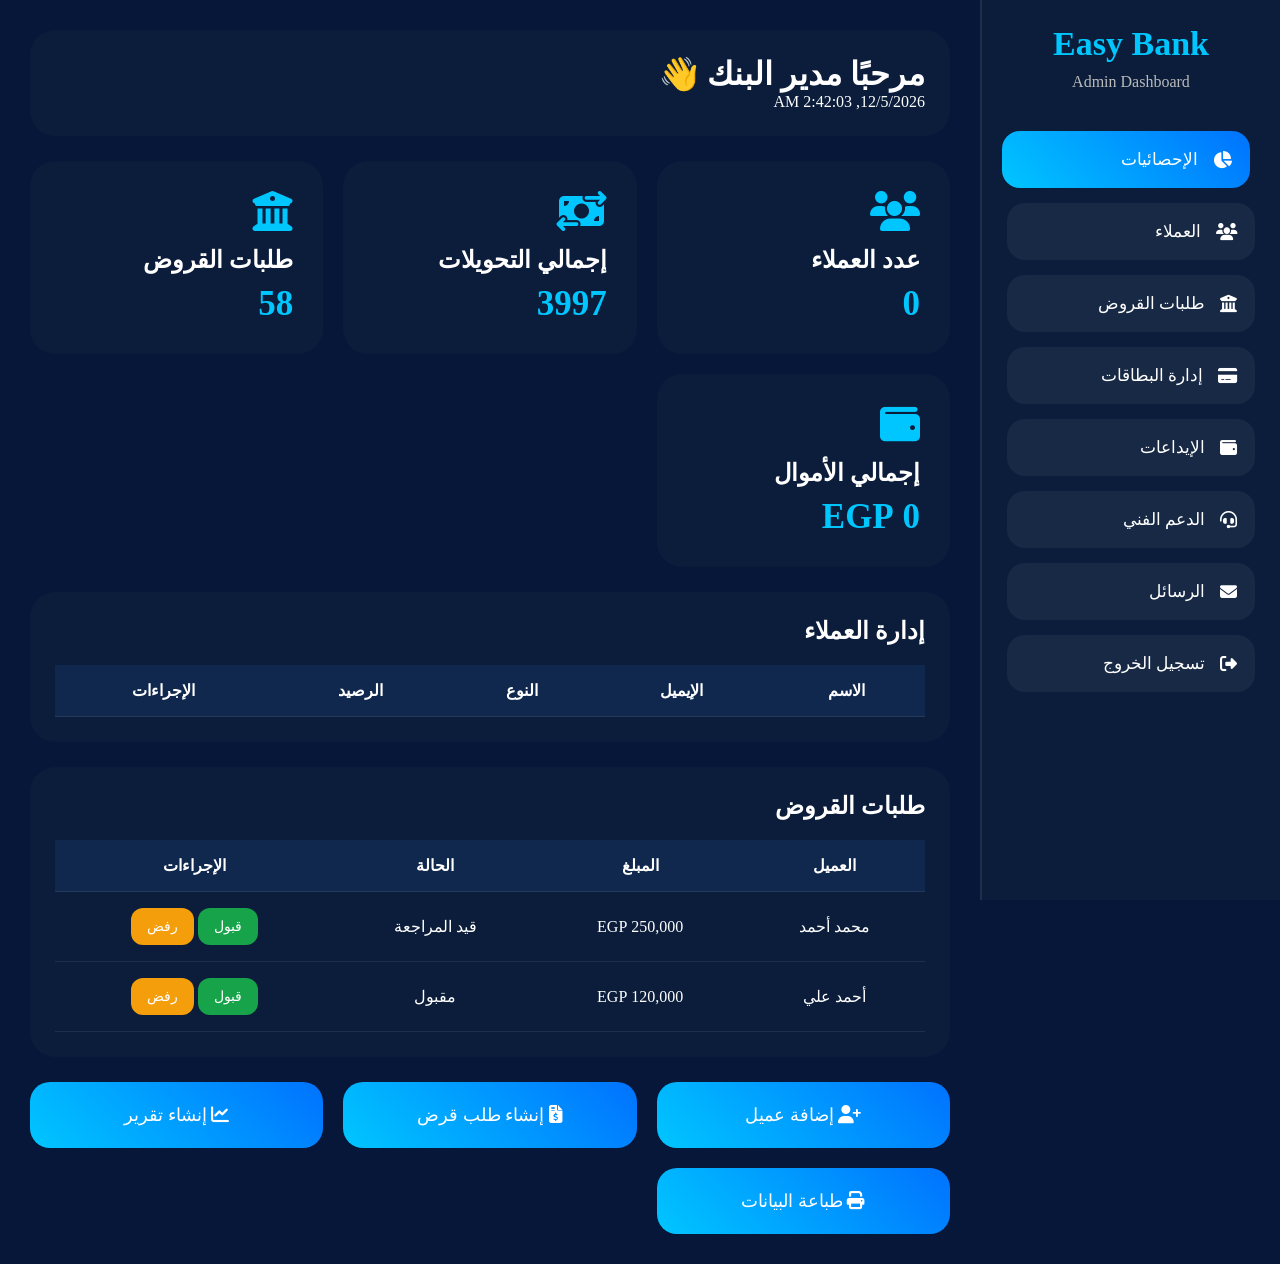
<file: admin-dashboard.html>
<!DOCTYPE html>
<html lang="ar" dir="rtl">
<head>
<meta charset="UTF-8">
<meta name="viewport" content="width=device-width, initial-scale=1.0">
<title>لوحة تحكم الأدمن - Easy Bank</title>

<link rel="stylesheet" href="https://cdnjs.cloudflare.com/ajax/libs/font-awesome/6.5.1/css/all.min.css">

<style>

*{
    margin:0;
    padding:0;
    box-sizing:border-box;
    font-family:Tahoma;
}

body{
    background:#071739;
    color:#fff;
    display:flex;
}

/* Sidebar */

.sidebar{
    width:300px;
    height:100vh;
    position:fixed;
    right:0;
    top:0;
    background:#0b1d3a;
    padding:25px;
    overflow:auto;
    border-left:2px solid rgba(255,255,255,.08);
}

.logo{
    text-align:center;
    margin-bottom:40px;
}

.logo h1{
    color:#00c6ff;
    font-size:34px;
}

.logo p{
    color:#bbb;
    margin-top:10px;
}

.menu{
    list-style:none;
}

.menu li{
    margin-bottom:15px;
}

.menu li a{
    text-decoration:none;
    color:#fff;
    display:flex;
    align-items:center;
    gap:15px;
    padding:18px;
    border-radius:18px;
    background:rgba(255,255,255,.05);
    transition:.3s;
    font-size:17px;
}

.menu li a:hover,
.menu li a.active{
    background:linear-gradient(45deg,#00c6ff,#0072ff);
    transform:translateX(-5px);
}

/* Main */

.main{
    margin-right:300px;
    width:100%;
    padding:30px;
}

.topbar{
    background:#0b1d3a;
    padding:25px;
    border-radius:25px;
    display:flex;
    justify-content:space-between;
    align-items:center;
    margin-bottom:25px;
}

.admin-box{
    display:flex;
    align-items:center;
    gap:18px;
}

.admin-box img{
    width:70px;
    height:70px;
    border-radius:50%;
    border:3px solid #00c6ff;
}

/* Stats */

.stats{
    display:grid;
    grid-template-columns:repeat(auto-fit,minmax(260px,1fr));
    gap:20px;
    margin-bottom:25px;
}

.stat-card{
    background:#0b1d3a;
    padding:30px;
    border-radius:25px;
    transition:.3s;
}

.stat-card:hover{
    transform:translateY(-8px);
}

.stat-card i{
    font-size:40px;
    color:#00c6ff;
    margin-bottom:15px;
}

.stat-card h2{
    margin-bottom:10px;
}

.stat-card span{
    font-size:35px;
    font-weight:bold;
    color:#00c6ff;
}

/* Tables */

.table-box{
    background:#0b1d3a;
    border-radius:25px;
    padding:25px;
    margin-bottom:25px;
    overflow:auto;
}

.table-box h2{
    margin-bottom:20px;
}

table{
    width:100%;
    border-collapse:collapse;
}

table th,
table td{
    padding:16px;
    text-align:center;
}

table th{
    background:#10284d;
}

table tr{
    border-bottom:1px solid rgba(255,255,255,.08);
}

/* Buttons */

.btn{
    border:none;
    padding:10px 16px;
    border-radius:12px;
    cursor:pointer;
    color:#fff;
    font-size:14px;
}

.edit{
    background:#2563eb;
}

.delete{
    background:#dc2626;
}

.approve{
    background:#16a34a;
}

.reject{
    background:#f59e0b;
}

/* Quick Actions */

.quick-actions{
    display:grid;
    grid-template-columns:repeat(auto-fit,minmax(220px,1fr));
    gap:20px;
}

.action-btn{
    border:none;
    padding:22px;
    border-radius:20px;
    cursor:pointer;
    background:linear-gradient(45deg,#00c6ff,#0072ff);
    color:#fff;
    font-size:18px;
    transition:.3s;
}

.action-btn:hover{
    transform:scale(1.05);
}

/* Responsive */

@media(max-width:1000px){

    .sidebar{
        width:95px;
    }

    .menu span,
    .logo p{
        display:none;
    }

    .main{
        margin-right:95px;
    }

}

</style>
</head>
<body>

<!-- Sidebar -->

<div class="sidebar">

    <div class="logo">
        <h1>Easy Bank</h1>
        <p>Admin Dashboard</p>
    </div>

    <ul class="menu">

        <li>
            <a href="#" class="active">
                <i class="fa-solid fa-chart-pie"></i>
                <span>الإحصائيات</span>
            </a>
        </li>

        <li>
            <a href="./clint-dashboard.html">
                <i class="fa-solid fa-users"></i>
                <span>العملاء</span>
            </a>
        </li>

        <li>
            <a href="loans.html">
                <i class="fa-solid fa-building-columns"></i>
                <span>طلبات القروض</span>
            </a>
        </li>

        <li>
            <a href="cards.html">
                <i class="fa-solid fa-credit-card"></i>
                <span>إدارة البطاقات</span>
            </a>
        </li>

        <li>
            <a href="deposit.html">
                <i class="fa-solid fa-wallet"></i>
                <span>الإيداعات</span>
            </a>
        </li>

        <li>
            <a href="bank-support.html">
                <i class="fa-solid fa-headset"></i>
                <span>الدعم الفني</span>
            </a>
        </li>

        <li>
            <a href="contact.html">
                <i class="fa-solid fa-envelope"></i>
                <span>الرسائل</span>
            </a>
        </li>

        <li>
            <a href="login.html" id="logoutBtn">
                <i class="fa-solid fa-right-from-bracket"></i>
                <span>تسجيل الخروج</span>
            </a>
        </li>

    </ul>

</div>

<!-- Main -->

<div class="main">

    <!-- Topbar -->

    <div class="topbar">

        <div>
            <h1 id="adminName">مرحبًا مدير البنك 👋</h1>
            <p id="dateNow"></p>
        </div>

  
    </div>

    <!-- Stats -->

    <div class="stats">

        <div class="stat-card">
            <i class="fa-solid fa-users"></i>
            <h2>عدد العملاء</h2>
            <span id="usersCount">0</span>
        </div>

        <div class="stat-card">
            <i class="fa-solid fa-money-bill-transfer"></i>
            <h2>إجمالي التحويلات</h2>
            <span id="totalTransfers">0</span>
        </div>

        <div class="stat-card">
            <i class="fa-solid fa-building-columns"></i>
            <h2>طلبات القروض</h2>
            <span id="loansCount">0</span>
        </div>

        <div class="stat-card">
            <i class="fa-solid fa-wallet"></i>
            <h2>إجمالي الأموال</h2>
            <span id="bankBalance">0</span>
        </div>

    </div>

    <!-- Users Table -->

    <div class="table-box">

        <h2>إدارة العملاء</h2>

        <table>

            <thead>
                <tr>
                    <th>الاسم</th>
                    <th>الإيميل</th>
                    <th>النوع</th>
                    <th>الرصيد</th>
                    <th>الإجراءات</th>
                </tr>
            </thead>

            <tbody id="usersTable">

            </tbody>

        </table>

    </div>

    <!-- Loans -->

    <div class="table-box">

        <h2>طلبات القروض</h2>

        <table>

            <thead>
                <tr>
                    <th>العميل</th>
                    <th>المبلغ</th>
                    <th>الحالة</th>
                    <th>الإجراءات</th>
                </tr>
            </thead>

            <tbody id="loansTable">

            </tbody>

        </table>

    </div>

    <!-- Quick Actions -->

    <div class="quick-actions">

        <button class="action-btn" onclick="addFakeUser()">
            <i class="fa-solid fa-user-plus"></i>
            إضافة عميل
        </button>

        <button class="action-btn" onclick="generateLoan()">
            <i class="fa-solid fa-file-invoice-dollar"></i>
            إنشاء طلب قرض
        </button>

        <button class="action-btn" onclick="generateReport()">
            <i class="fa-solid fa-chart-line"></i>
            إنشاء تقرير
        </button>

        <button class="action-btn" onclick="window.print()">
            <i class="fa-solid fa-print"></i>
            طباعة البيانات
        </button>

    </div>

</div>

<script>



// التاريخ

document.getElementById("dateNow").innerHTML =
new Date().toLocaleString();

// المستخدمين

let users = [];

for(let i=0; i<localStorage.length; i++){

    let key = localStorage.key(i);

    try{

        let user = JSON.parse(localStorage.getItem(key));

        if(user && user.email){

            if(!user.balance){
                user.balance = Math.floor(Math.random()*500000);
            }

            users.push(user);
        }

    }catch(err){}

}

// عرض الإحصائيات

document.getElementById("usersCount").innerHTML = users.length;

let totalMoney = 0;

users.forEach(user=>{
    totalMoney += user.balance || 0;
});

document.getElementById("bankBalance").innerHTML =
totalMoney.toLocaleString() + " EGP";

document.getElementById("totalTransfers").innerHTML =
Math.floor(Math.random()*5000);

document.getElementById("loansCount").innerHTML =
Math.floor(Math.random()*150);

// عرض العملاء

const usersTable = document.getElementById("usersTable");

users.forEach((user,index)=>{

    usersTable.innerHTML += `

    <tr>

        <td>${user.name}</td>

        <td>${user.email}</td>

        <td>${user.role}</td>

        <td>${user.balance.toLocaleString()} EGP</td>

        <td>

            <button class="btn edit"
            onclick="editUser(${index})">

                تعديل

            </button>

            <button class="btn delete"
            onclick="deleteUser('${user.email}')">

                حذف

            </button>

        </td>

    </tr>

    `;

});

// قروض وهمية ديناميكية

const loans = [
    {
        client:"محمد أحمد",
        amount:"250,000 EGP",
        status:"قيد المراجعة"
    },
    {
        client:"أحمد علي",
        amount:"120,000 EGP",
        status:"مقبول"
    }
];

const loansTable = document.getElementById("loansTable");

loans.forEach((loan,index)=>{

    loansTable.innerHTML += `

    <tr>

        <td>${loan.client}</td>

        <td>${loan.amount}</td>

        <td>${loan.status}</td>

        <td>

            <button class="btn approve"
            onclick="approveLoan(${index})">

                قبول

            </button>

            <button class="btn reject">

                رفض

            </button>

        </td>

    </tr>

    `;

});

// حذف مستخدم

function deleteUser(email){

    if(confirm("هل تريد حذف العميل؟")){

        localStorage.removeItem(email);

        location.reload();

    }

}

// تعديل مستخدم

function editUser(index){

    let newBalance = prompt(
        "ادخل الرصيد الجديد",
        users[index].balance
    );

    if(newBalance){

        users[index].balance = Number(newBalance);

        localStorage.setItem(
            users[index].email,
            JSON.stringify(users[index])
        );

        location.reload();

    }

}

// إضافة عميل

function addFakeUser(){

    let id = Math.floor(Math.random()*9999);

    let user = {

        name:"عميل جديد " + id,
        email:"client"+id+"@bank.com",
        password:"123456",
        role:"client",
        balance:Math.floor(Math.random()*500000)

    };

    localStorage.setItem(
        user.email,
        JSON.stringify(user)
    );

    location.reload();

}

// قروض

function approveLoan(index){

    alert("تمت الموافقة على القرض");

}

// إنشاء قرض

function generateLoan(){

    alert("تم إنشاء طلب قرض جديد");

}

// تقرير

function generateReport(){

    alert("تم إنشاء تقرير البنك بنجاح");

}

// تسجيل خروج

document.getElementById("logoutBtn")
.addEventListener("click",()=>{

    localStorage.removeItem("currentUser");

});

</script>

</body>
</html>
</file>
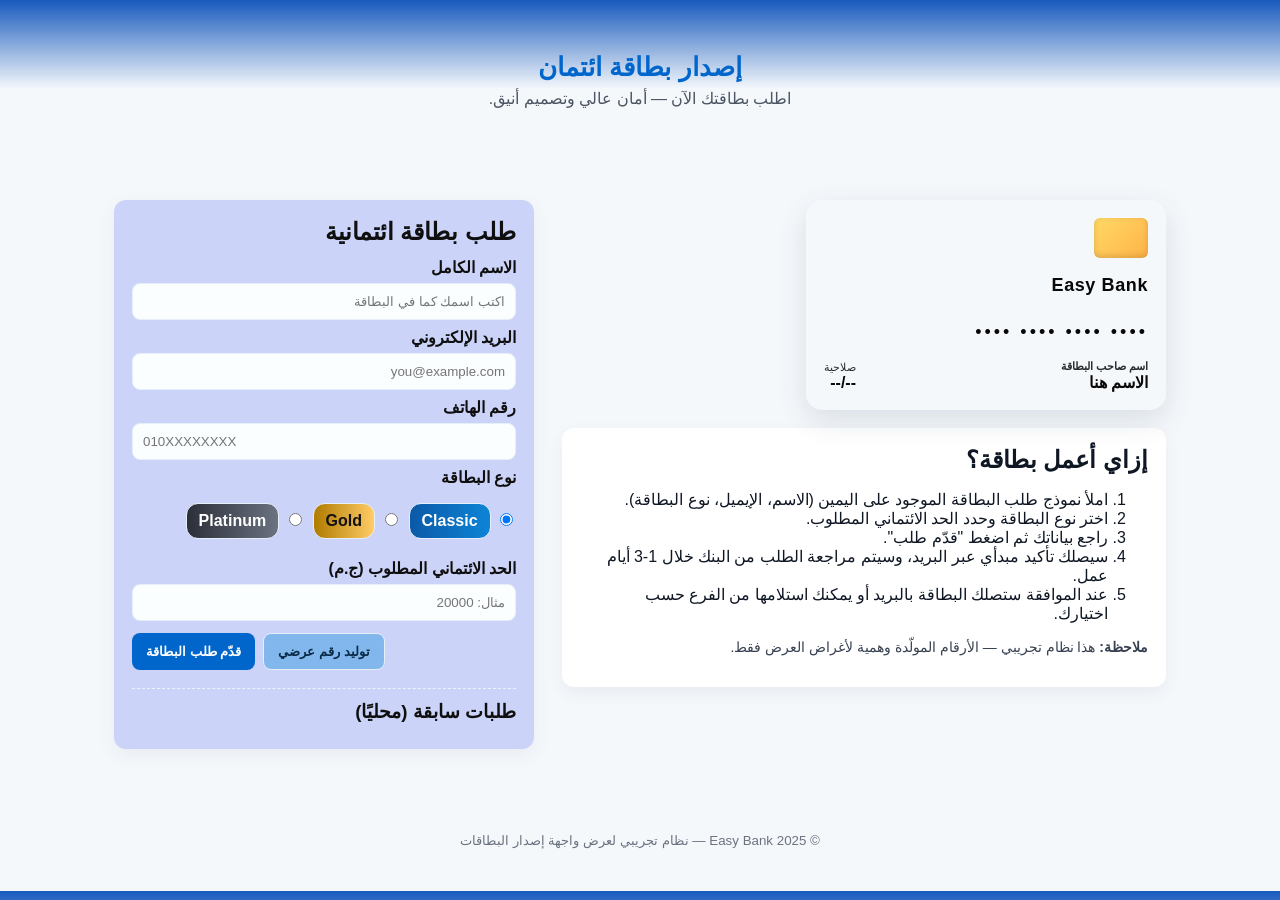
<file: cards.html>
<!DOCTYPE html>
<html lang="ar" dir="rtl">
<head>
  <meta charset="utf-8" />
  <meta name="viewport" content="width=device-width,initial-scale=1" />
  <title>إصدار بطاقة ائتمانية - Easy Bank</title>

  <!-- FontAwesome للأيقونات -->
  <link rel="stylesheet" href="https://cdnjs.cloudflare.com/ajax/libs/font-awesome/6.4.0/css/all.min.css">

  <!-- CSS خارجي -->
  <link rel="stylesheet" href="css/cards.css" />
</head>
<body>
  <header class="topbar">
    <div class="container">
      <h1>إصدار بطاقة ائتمان</h1>
      <p class="subtitle">اطلب بطاقتك الآن — أمان عالي وتصميم أنيق.</p>
    </div>
  </header>

  <main class="container main-grid">
    <!-- العمود الأيسر: عرض البطاقة + شرح -->
    <section class="card-preview-area" aria-label="معاينة البطاقة">
      <div class="preview-top">
        <div class="card-visual" id="cardFront" aria-hidden="false">
          <div class="chip"></div>
          <div class="bank-name" id="previewBank">Easy Bank</div>
          <div class="card-number" id="previewNumber">•••• •••• •••• ••••</div>
          <div class="card-row">
            <div class="card-holder">
              <div class="label">اسم صاحب البطاقة</div>
              <div id="previewName">الاسم هنا</div>
            </div>
            <div class="card-expiry">
              <div class="label">صلاحية</div>
              <div id="previewExpiry">--/--</div>
            </div>
          </div>
        </div>

   

      <div class="instructions" aria-label="كيفية إصدار البطاقة">
        <h2>إزاي أعمل بطاقة؟</h2>
        <ol>
          <li>املأ نموذج طلب البطاقة الموجود على اليمين (الاسم، الإيميل، نوع البطاقة).</li>
          <li>اختر نوع البطاقة وحدد الحد الائتماني المطلوب.</li>
          <li>راجع بياناتك ثم اضغط "قدّم طلب".</li>
          <li>سيصلك تأكيد مبدأي عبر البريد، وسيتم مراجعة الطلب من البنك خلال 1-3 أيام عمل.</li>
          <li>عند الموافقة ستصلك البطاقة بالبريد أو يمكنك استلامها من الفرع حسب اختيارك.</li>
        </ol>
        <p class="note"><strong>ملاحظة:</strong> هذا نظام تجريبي — الأرقام المولّدة وهمية لأغراض العرض فقط.</p>
      </div>
    </section>

    <!-- العمود الأيمن: النموذج -->
    <section class="form-area" aria-label="نموذج طلب البطاقة">
      <form id="cardForm" class="card-form" novalidate>
        <h2>طلب بطاقة ائتمانية</h2>

        <label for="fullName">الاسم الكامل</label>
        <input id="fullName" name="fullName" type="text" placeholder="اكتب اسمك كما في البطاقة" required />

        <label for="email">البريد الإلكتروني</label>
        <input id="email" name="email" type="email" placeholder="you@example.com" required />

        <label for="phone">رقم الهاتف</label>
        <input id="phone" name="phone" type="tel" placeholder="010XXXXXXXX" required />

        <label>نوع البطاقة</label>
        <div class="card-types" role="radiogroup" aria-label="نوع البطاقة">
          <label class="type-option">
            <input type="radio" name="cardType" value="Classic" checked />
            <span class="type-pill classic">Classic</span>
          </label>
          <label class="type-option">
            <input type="radio" name="cardType" value="Gold" />
            <span class="type-pill gold">Gold</span>
          </label>
          <label class="type-option">
            <input type="radio" name="cardType" value="Platinum" />
            <span class="type-pill platinum">Platinum</span>
          </label>
        </div>

        <label for="limit">الحد الائتماني المطلوب (ج.م)</label>
        <input id="limit" name="limit" type="number" min="1000" placeholder="مثال: 20000" required />

        <div class="form-actions">
          <button type="button" id="genCardBtn" class="btn secondary" title="توليد رقم عرضي">توليد رقم عرضي</button>
          <button type="submit" id="submitBtn" class="btn primary">قدّم طلب البطاقة</button>
        </div>

        <div id="formMsg" class="form-msg" role="status" aria-live="polite"></div>
      </form>

      <!-- سجل الطلبات (اختياري للعرض) -->
      <div class="requests-log" aria-label="سجل طلبات البطاقة">
        <h3>طلبات سابقة (محليًا)</h3>
        <ul id="requestsList"></ul>
      </div>
    </section>
  </main>

  <footer class="footer">
    <div class="container">
      <small>© 2025 Easy Bank — نظام تجريبي لعرض واجهة إصدار البطاقات</small>
    </div>
  </footer>

  <!-- JS -->
  <script src="js/cards.js"></script>
</body>
</html>
</file>
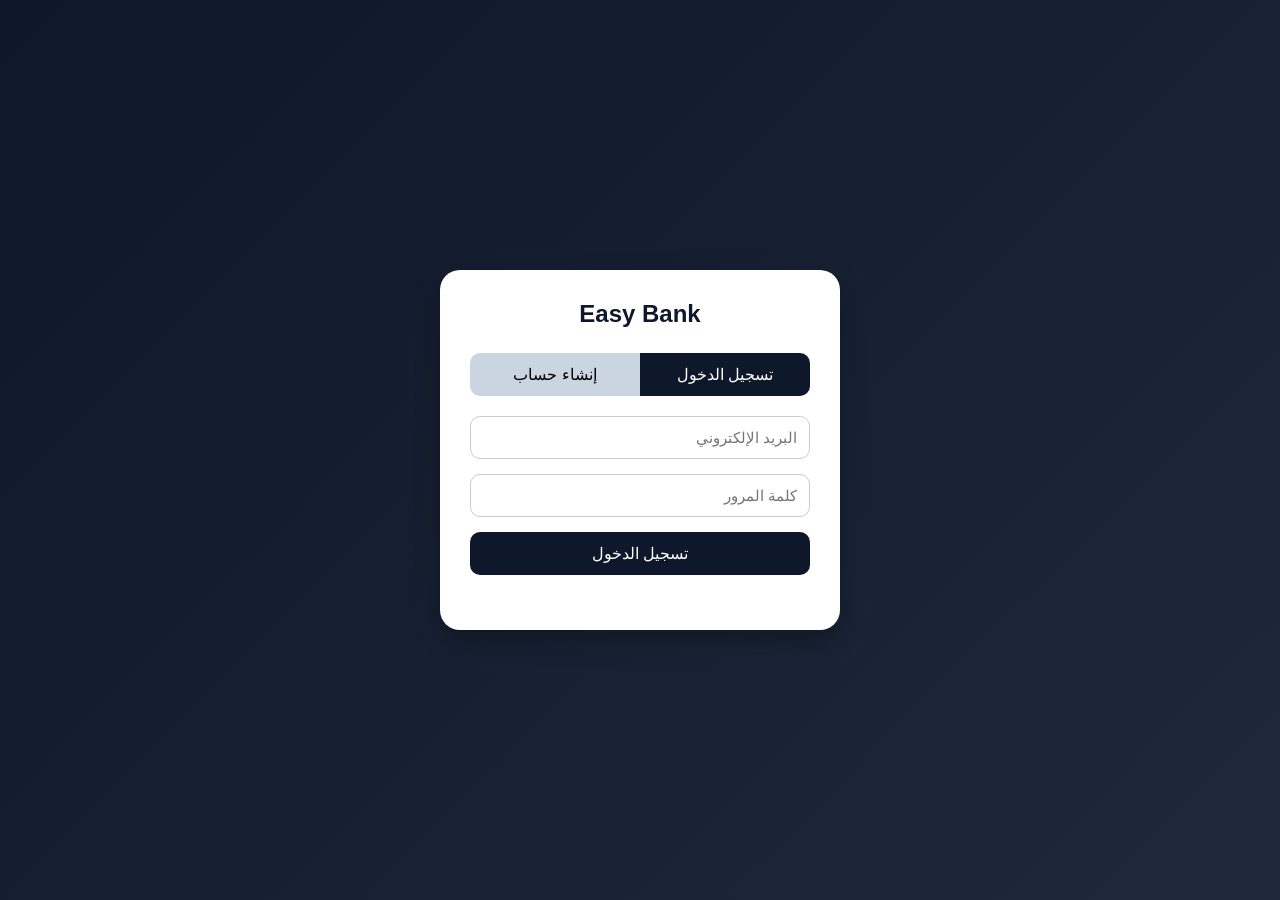
<file: clint-dashboard.html>
# client-dashboard.html

```html
<!DOCTYPE html>
<html lang="ar" dir="rtl">
<head>
<meta charset="UTF-8">
<meta name="viewport" content="width=device-width, initial-scale=1.0">
<title>لوحة تحكم العميل - Easy Bank</title>

<link rel="stylesheet" href="https://cdnjs.cloudflare.com/ajax/libs/font-awesome/6.5.1/css/all.min.css">
<link rel="stylesheet" href="css/style.css">

<style>

*{
    margin:0;
    padding:0;
    box-sizing:border-box;
    font-family:Tahoma;
}

body{
    background:#071739;
    color:#fff;
    display:flex;
}

.sidebar{
    width:290px;
    height:100vh;
    position:fixed;
    top:0;
    right:0;
    background:#0b1d3a;
    padding:25px;
    overflow:auto;
    border-left:2px solid rgba(255,255,255,.1);
}

.logo{
    text-align:center;
    margin-bottom:40px;
}

.logo h1{
    color:#00c6ff;
    font-size:34px;
}

.logo p{
    color:#ccc;
    margin-top:10px;
}

.menu{
    list-style:none;
}

.menu li{
    margin-bottom:14px;
}

.menu li a{
    text-decoration:none;
    color:#fff;
    display:flex;
    align-items:center;
    gap:14px;
    padding:18px;
    border-radius:18px;
    background:rgba(255,255,255,.05);
    transition:.3s;
    font-size:17px;
}

.menu li a:hover,
.menu li a.active{
    background:linear-gradient(45deg,#00c6ff,#0072ff);
    transform:translateX(-6px);
}

.main{
    margin-right:290px;
    width:100%;
    padding:30px;
}

.topbar{
    background:#0b1d3a;
    border-radius:25px;
    padding:25px;
    display:flex;
    justify-content:space-between;
    align-items:center;
    margin-bottom:25px;
}

.user-box{
    display:flex;
    align-items:center;
    gap:18px;
}

.user-box img{
    width:70px;
    height:70px;
    border-radius:50%;
    border:3px solid #00c6ff;
}

.balance-section{
    display:grid;
    grid-template-columns:2fr 1fr;
    gap:20px;
    margin-bottom:25px;
}

.balance-card{
    background:linear-gradient(135deg,#00c6ff,#0072ff);
    border-radius:25px;
    padding:35px;
    box-shadow:0 10px 20px rgba(0,0,0,.4);
}

.balance-card h1{
    font-size:55px;
    margin-top:15px;
}

.balance-card p{
    font-size:18px;
}

.small-card{
    background:#0b1d3a;
    border-radius:25px;
    padding:25px;
    display:flex;
    flex-direction:column;
    justify-content:center;
}

.small-card h2{
    margin-bottom:12px;
}

.cards{
    display:grid;
    grid-template-columns:repeat(auto-fit,minmax(260px,1fr));
    gap:20px;
    margin-bottom:25px;
}

.card{
    background:#0b1d3a;
    padding:30px;
    border-radius:25px;
    transition:.3s;
    position:relative;
    overflow:hidden;
}

.card:hover{
    transform:translateY(-10px);
}

.card i{
    font-size:40px;
    color:#00c6ff;
    margin-bottom:15px;
}

.card h2{
    margin-bottom:12px;
}

.card span{
    color:#00c6ff;
    font-size:28px;
    font-weight:bold;
}

.table-box{
    background:#0b1d3a;
    border-radius:25px;
    padding:25px;
    overflow:auto;
}

.table-box h2{
    margin-bottom:20px;
}

.table{
    width:100%;
    border-collapse:collapse;
}

.table th,
.table td{
    padding:18px;
    text-align:center;
}

.table th{
    background:#10284d;
}

.table tr{
    border-bottom:1px solid rgba(255,255,255,.1);
}

.status{
    padding:8px 15px;
    border-radius:12px;
    font-size:14px;
}

.success{
    background:#16a34a;
}

.pending{
    background:#f59e0b;
}

.quick-actions{
    margin-top:25px;
    display:grid;
    grid-template-columns:repeat(auto-fit,minmax(220px,1fr));
    gap:20px;
}

.action-btn{
    border:none;
    padding:22px;
    border-radius:20px;
    cursor:pointer;
    background:linear-gradient(45deg,#00c6ff,#0072ff);
    color:#fff;
    font-size:18px;
    transition:.3s;
}

.action-btn:hover{
    transform:scale(1.05);
}

@media(max-width:1000px){

    .sidebar{
        width:95px;
    }

    .menu span,
    .logo p{
        display:none;
    }

    .main{
        margin-right:95px;
    }

    .balance-section{
        grid-template-columns:1fr;
    }

}

@media(max-width:700px){

    .topbar{
        flex-direction:column;
        gap:20px;
    }

    .balance-card h1{
        font-size:35px;
    }

}

</style>
</head>
<body>

<div class="sidebar">

    <div class="logo">
        <h1>Easy Bank</h1>
        <p>Client Dashboard</p>
    </div>

    <ul class="menu">

        <li>
            <a href="index.html" class="active">
                <i class="fa-solid fa-house"></i>
                <span>الرئيسية</span>
            </a>
        </li>

        <li>
            <a href="digital-services.html">
                <i class="fa-solid fa-mobile-screen"></i>
                <span>الخدمات الرقمية</span>
            </a>
        </li>

        <li>
            <a href="cards.html">
                <i class="fa-solid fa-credit-card"></i>
                <span>البطاقات</span>
            </a>
        </li>

        <li>
            <a href="loans.html">
                <i class="fa-solid fa-building-columns"></i>
                <span>القروض</span>
            </a>
        </li>

        <li>
            <a href="deposit.html">
                <i class="fa-solid fa-wallet"></i>
                <span>الإيداع</span>
            </a>
        </li>

        <li>
            <a href="saving-investments.html">
                <i class="fa-solid fa-chart-line"></i>
                <span>الاستثمارات</span>
            </a>
        </li>

        <li>
            <a href="bank-support.html">
                <i class="fa-solid fa-headset"></i>
                <span>الدعم البنكي</span>
            </a>
        </li>

        <li>
            <a href="contact.html">
                <i class="fa-solid fa-envelope"></i>
                <span>تواصل معنا</span>
            </a>
        </li>

        <li>
            <a href="login.html" id="logoutBtn">
                <i class="fa-solid fa-right-from-bracket"></i>
                <span>تسجيل الخروج</span>
            </a>
        </li>

    </ul>

</div>

<div class="main">

    <div class="topbar">

        <div>
            <h1 id="welcomeText">مرحبًا 👋</h1>
            <p id="lastLogin"></p>
        </div>

       
    </div>

    <div class="balance-section">

        <div class="balance-card">
            <p>الرصيد الحالي</p>
            <h1 id="balance">0 EGP</h1>
        </div>

        <div class="small-card">
            <h2>رقم الحساب</h2>
            <p id="accountNumber"></p>

            <br>

            <h2>نوع الحساب</h2>
            <p>Premium Account</p>
        </div>

    </div>

    <div class="cards">

        <div class="card">
            <i class="fa-solid fa-money-bill-transfer"></i>
            <h2>إجمالي التحويلات</h2>
            <span id="transfersCount">0</span>
        </div>

        <div class="card">
            <i class="fa-solid fa-credit-card"></i>
            <h2>البطاقات البنكية</h2>
            <span>2</span>
        </div>

        <div class="card">
            <i class="fa-solid fa-building-columns"></i>
            <h2>القروض النشطة</h2>
            <span>1</span>
        </div>

        <div class="card">
            <i class="fa-solid fa-chart-line"></i>
            <h2>الأرباح</h2>
            <span id="profits">0 EGP</span>
        </div>

    </div>

    <div class="table-box">

        <h2>آخر العمليات البنكية</h2>

        <table class="table">

            <thead>
                <tr>
                    <th>العملية</th>
                    <th>المبلغ</th>
                    <th>التاريخ</th>
                    <th>الحالة</th>
                </tr>
            </thead>

            <tbody id="transactionsTable">

            </tbody>

        </table>

    </div>

    <div class="quick-actions">

        <button class="action-btn" onclick="addMoney()">
            <i class="fa-solid fa-wallet"></i>
            إيداع أموال
        </button>

        <button class="action-btn" onclick="transferMoney()">
            <i class="fa-solid fa-money-bill-transfer"></i>
            تحويل أموال
        </button>

        <button class="action-btn" onclick="withdrawMoney()">
            <i class="fa-solid fa-money-bill-wave"></i>
            سحب أموال
        </button>

        <button class="action-btn">
            <i class="fa-solid fa-file-invoice-dollar"></i>
            طلب قرض
        </button>

    </div>

</div>

<script>

let currentUser = JSON.parse(localStorage.getItem("currentUser"));

if(!currentUser){
    window.location.href = "login.html";
}

// بيانات وهمية ديناميكية

if(!currentUser.balance){

    currentUser.balance = 245000;
    currentUser.accountNumber = Math.floor(Math.random()*999999999);
    currentUser.profits = 12500;
    currentUser.transfers = 125;

    currentUser.transactions = [
        {
            type:"تحويل بنكي",
            amount:"5000 EGP",
            date:"2026/05/08",
            status:"مكتملة"
        },
        {
            type:"إيداع",
            amount:"20000 EGP",
            date:"2026/05/07",
            status:"قيد المراجعة"
        },
        {
            type:"سحب نقدي",
            amount:"2500 EGP",
            date:"2026/05/06",
            status:"مكتملة"
        }
    ];

    localStorage.setItem("currentUser",JSON.stringify(currentUser));

}

// عرض البيانات

document.getElementById("welcomeText").innerHTML = `مرحبًا، ${currentUser.name} 👋`;

document.getElementById("lastLogin").innerHTML = `آخر تسجيل دخول: ${new Date().toLocaleString()}`;

document.getElementById("balance").innerHTML = `${currentUser.balance.toLocaleString()} EGP`;

document.getElementById("accountNumber").innerHTML = currentUser.accountNumber;

document.getElementById("profits").innerHTML = `${currentUser.profits.toLocaleString()} EGP`;

document.getElementById("transfersCount").innerHTML = currentUser.transfers;

const table = document.getElementById("transactionsTable");

currentUser.transactions.forEach(item=>{

    let statusClass = item.status === "مكتملة" ? "success" : "pending";

    table.innerHTML += `

    <tr>
        <td>${item.type}</td>
        <td>${item.amount}</td>
        <td>${item.date}</td>
        <td>
            <span class="status ${statusClass}">
                ${item.status}
            </span>
        </td>
    </tr>

    `;

});

// العمليات

function addMoney(){

    let amount = prompt("ادخل مبلغ الإيداع");

    if(amount){

        currentUser.balance += Number(amount);

        currentUser.transactions.unshift({
            type:"إيداع",
            amount:`${amount} EGP`,
            date:new Date().toLocaleDateString(),
            status:"مكتملة"
        });

        saveData();

    }

}

function transferMoney(){

    let amount = prompt("ادخل مبلغ التحويل");

    if(amount){

        currentUser.balance -= Number(amount);

        currentUser.transactions.unshift({
            type:"تحويل بنكي",
            amount:`${amount} EGP`,
            date:new Date().toLocaleDateString(),
            status:"مكتملة"
        });

        currentUser.transfers++;

        saveData();

    }

}

function withdrawMoney(){

    let amount = prompt("ادخل مبلغ السحب");

    if(amount){

        currentUser.balance -= Number(amount);

        currentUser.transactions.unshift({
            type:"سحب نقدي",
            amount:`${amount} EGP`,
            date:new Date().toLocaleDateString(),
            status:"مكتملة"
        });

        saveData();

    }

}

function saveData(){

    localStorage.setItem("currentUser",JSON.stringify(currentUser));
    location.reload();

}

// تسجيل الخروج

document.getElementById("logoutBtn").addEventListener("click",()=>{

    localStorage.removeItem("currentUser");

});

</script>
</body>
</html>
</file>
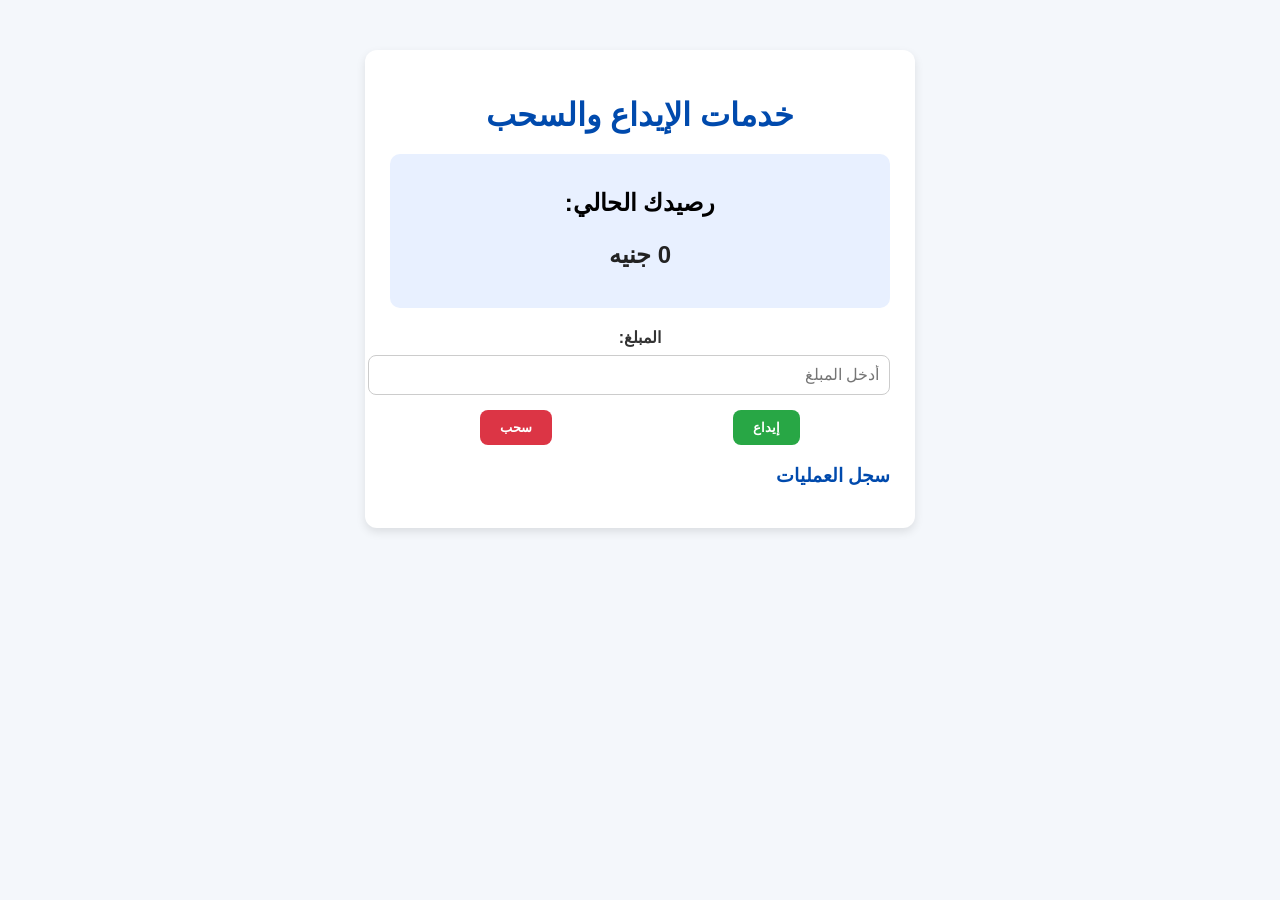
<file: deposit.html>
<!DOCTYPE html>
<html lang="ar" dir="rtl">
<head>
  <meta charset="UTF-8">
  <meta name="viewport" content="width=device-width, initial-scale=1.0">
  <title>الإيداع والسحب</title>
  <link rel="stylesheet" href="css/deposit.css">
</head>
<body>
  <div class="container">
    <h1>خدمات الإيداع والسحب</h1>
    
    <div class="balance-box">
      <h2>رصيدك الحالي:</h2>
      <p id="balance">0 جنيه</p>
    </div>

    <form id="transactionForm">
      <label for="amount">المبلغ:</label>
      <input type="number" id="amount" placeholder="أدخل المبلغ" required>

      <div class="buttons">
        <button type="button" id="depositBtn">إيداع</button>
        <button type="button" id="withdrawBtn">سحب</button>
      </div>
    </form>

    <div class="history">
      <h3>سجل العمليات</h3>
      <ul id="historyList"></ul>
    </div>
  </div>

  <script src="js/deposit.js"></script>
</body>
</html>
</file>
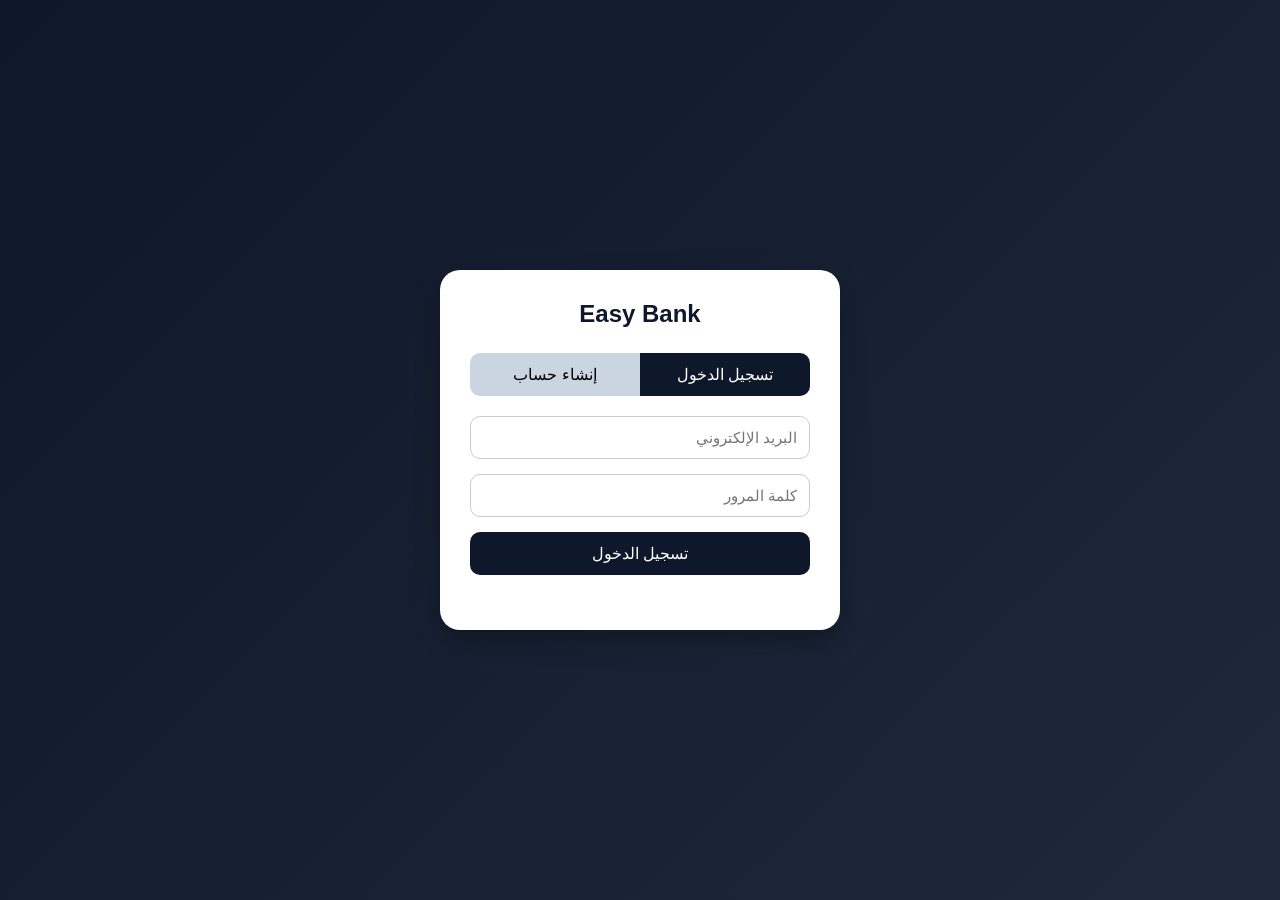
<file: login.html>
<!DOCTYPE html>
<html lang="ar" dir="rtl">
<head>
  <meta charset="UTF-8" />
  <meta name="viewport" content="width=device-width, initial-scale=1.0"/>
  <title>Easy Bank - تسجيل الدخول وإنشاء حساب</title>

  <style>
    *{
      margin:0;
      padding:0;
      box-sizing:border-box;
      font-family: Arial, sans-serif;
    }

    body{
      background: linear-gradient(135deg,#0f172a,#1e293b);
      height:100vh;
      display:flex;
      justify-content:center;
      align-items:center;
    }

    .container{
      width:400px;
      background:#fff;
      border-radius:20px;
      padding:30px;
      box-shadow:0 10px 25px rgba(0,0,0,.3);
    }

    .title{
      text-align:center;
      margin-bottom:25px;
      color:#0f172a;
    }

    .tabs{
      display:flex;
      margin-bottom:20px;
      border-radius:10px;
      overflow:hidden;
    }

    .tabs button{
      flex:1;
      padding:12px;
      border:none;
      cursor:pointer;
      background:#cbd5e1;
      font-size:16px;
      transition:.3s;
    }

    .tabs button.active{
      background:#0f172a;
      color:#fff;
    }

    form{
      display:none;
      flex-direction:column;
      gap:15px;
    }

    form.active{
      display:flex;
    }

    input, select{
      padding:12px;
      border:1px solid #ccc;
      border-radius:10px;
      outline:none;
      font-size:15px;
    }

    button.submit-btn{
      padding:12px;
      border:none;
      border-radius:10px;
      background:#0f172a;
      color:#fff;
      font-size:16px;
      cursor:pointer;
      transition:.3s;
    }

    button.submit-btn:hover{
      background:#1e293b;
    }

    .message{
      text-align:center;
      margin-top:10px;
      font-weight:bold;
    }

    .success{
      color:green;
    }

    .error{
      color:red;
    }

  </style>
</head>
<body>

  <div class="container">

    <h2 class="title">Easy Bank</h2>

    <div class="tabs">
      <button class="active" onclick="showForm('login')">تسجيل الدخول</button>
      <button onclick="showForm('register')">إنشاء حساب</button>
    </div>

    <!-- Login Form -->
    <form id="loginForm" class="active">

      <input type="email" id="loginEmail" placeholder="البريد الإلكتروني" required>

      <input type="password" id="loginPassword" placeholder="كلمة المرور" required>

      <button type="submit" class="submit-btn">
        تسجيل الدخول
      </button>

      <p id="loginMessage" class="message"></p>

    </form>

    <!-- Register Form -->
    <form id="registerForm">

      <input type="text" id="registerName" placeholder="الاسم الكامل" required>

      <input type="email" id="registerEmail" placeholder="البريد الإلكتروني" required>

      <input type="password" id="registerPassword" placeholder="كلمة المرور" required>

      <select id="registerRole" required>
        <option value="">اختر نوع الحساب</option>
        <option value="client">عميل</option>
        <option value="admin">ادمن</option>
      </select>

      <button type="submit" class="submit-btn">
        إنشاء حساب
      </button>

      <p id="registerMessage" class="message"></p>

    </form>

  </div>

  <script>

  // ===============================
// التنقل بين تسجيل الدخول وإنشاء الحساب
// ===============================

function showForm(type){

const loginForm =
document.getElementById("loginForm");

const registerForm =
document.getElementById("registerForm");

const buttons =
document.querySelectorAll(".tabs button");

// إزالة التفعيل
buttons.forEach(btn=>{
    btn.classList.remove("active");
});

// إظهار الفورم المناسب
if(type === "login"){

    loginForm.classList.add("active");
    registerForm.classList.remove("active");

    buttons[0].classList.add("active");

}else{

    registerForm.classList.add("active");
    loginForm.classList.remove("active");

    buttons[1].classList.add("active");

}

}

// ===============================
// إنشاء حساب جديد
// ===============================

document.getElementById("registerForm")
.addEventListener("submit", function(e){

e.preventDefault();

const name =
document.getElementById("registerName").value;

const email =
document.getElementById("registerEmail").value;

const password =
document.getElementById("registerPassword").value;

const role =
document.getElementById("registerRole").value;

const msg =
document.getElementById("registerMessage");

// التحقق هل الحساب موجود
const existingUser =
localStorage.getItem(email);

if(existingUser){

    msg.innerHTML =
    "هذا البريد مستخدم بالفعل";

    msg.className =
    "message error";

    return;

}

// إنشاء المستخدم
const user = {

    name:name,
    email:email,
    password:password,
    role:role,

    // بيانات افتراضية
    balance:250000,
    accountNumber:
    Math.floor(Math.random()*999999999),

    profits:12500,

    transfers:0,

    transactions:[]

};

// حفظ المستخدم
localStorage.setItem(
    email,
    JSON.stringify(user)
);

msg.innerHTML =
"تم إنشاء الحساب بنجاح";

msg.className =
"message success";

// تنظيف الفورم
document.getElementById("registerForm")
.reset();

// التحويل لتسجيل الدخول
setTimeout(()=>{

    showForm("login");

},1500);

});

// ===============================
// تسجيل الدخول
// ===============================

document.getElementById("loginForm")
.addEventListener("submit", function(e){

e.preventDefault();

const email =
document.getElementById("loginEmail").value;

const password =
document.getElementById("loginPassword").value;

const msg =
document.getElementById("loginMessage");

// جلب المستخدم
const user =
JSON.parse(localStorage.getItem(email));

// التحقق من البيانات
if(user && user.password === password){

    // حفظ المستخدم الحالي
    localStorage.setItem(
        "currentUser",
        JSON.stringify(user)
    );

    msg.innerHTML =
    "تم تسجيل الدخول بنجاح";

    msg.className =
    "message success";

    // التحويل حسب نوع الحساب
    setTimeout(()=>{

        // Admin
        if(user.role === "admin"){

            window.location.href =
            "admin-dashboard.html";

        }

        // Client
        else{

            window.location.href =
            "client-dashboard.html";

        }

    },1000);

}else{

    msg.innerHTML =
    "البريد الإلكتروني أو كلمة المرور غير صحيحة";

    msg.className =
    "message error";

}

});

// ===============================
// تسجيل الخروج
// ===============================

function logout(){

localStorage.removeItem("currentUser");

window.location.href =
"login.html";

}

// ===============================
// حماية الصفحات
// ===============================

function protectPage(role){

const currentUser =
JSON.parse(localStorage.getItem("currentUser"));

// لو مش مسجل دخول
if(!currentUser){

    window.location.href =
    "login.html";

    return;

}

// حماية صفحات الأدمن
if(role === "admin" &&
   currentUser.role !== "admin"){

    alert("غير مصرح لك بالدخول");

    window.location.href =
    "client-dashboard.html";

}

}
  </script>

</body>
</html>
</file>
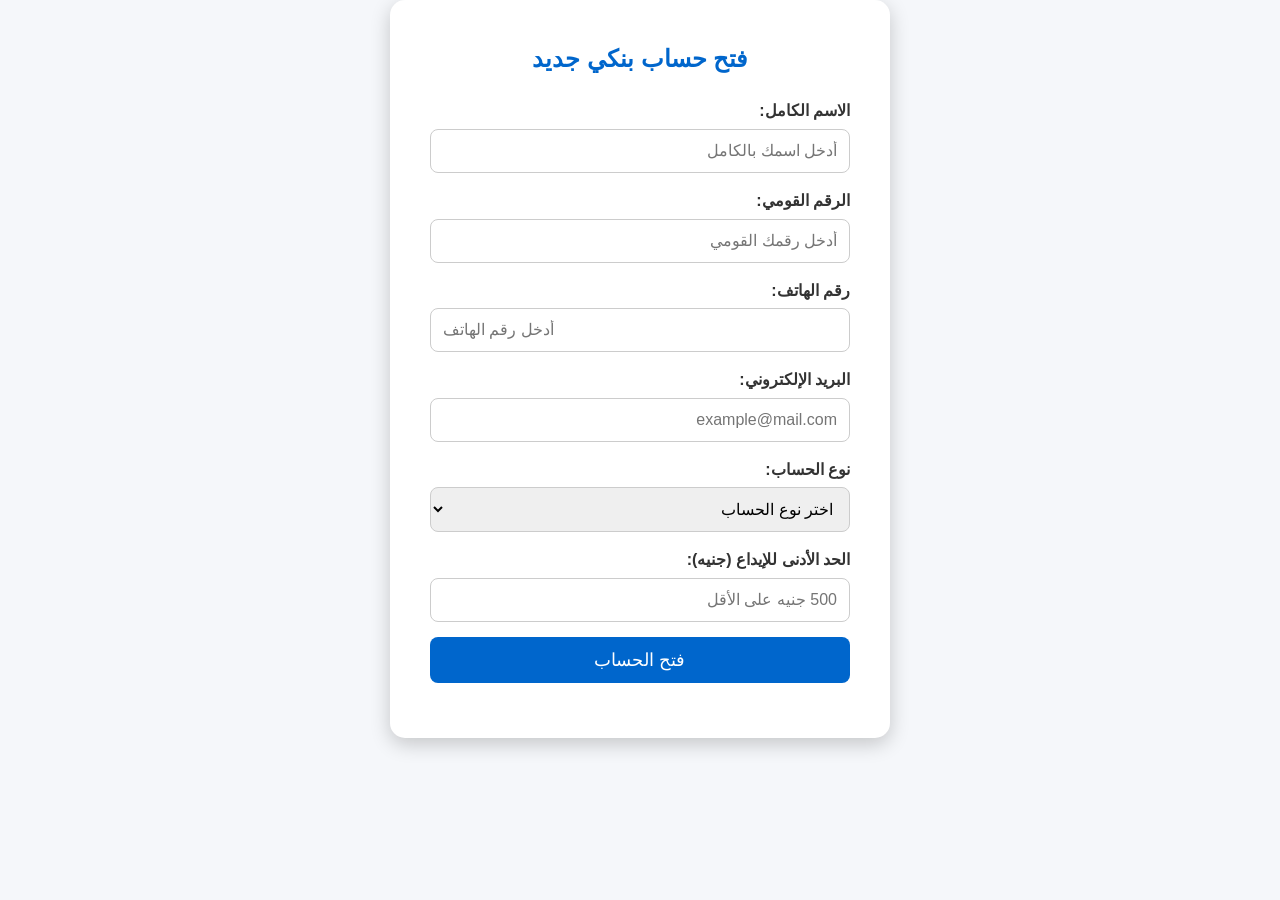
<file: open-account.html>
<!DOCTYPE html>
<html lang="ar" dir="rtl">
<head>
  <meta charset="UTF-8">
  <meta name="viewport" content="width=device-width, initial-scale=1.0">
  <title>فتح حساب جديد - Easy Bank</title>
  <link rel="stylesheet" href="css/style.css">
</head>
<body>
  <div class="account-container">
    <h2>فتح حساب بنكي جديد</h2>
    <form id="accountForm">
      <label for="fullName">الاسم الكامل:</label>
      <input type="text" id="fullName" name="fullName" placeholder="أدخل اسمك بالكامل" required>

      <label for="nationalId">الرقم القومي:</label>
      <input type="text" id="nationalId" name="nationalId" placeholder="أدخل رقمك القومي" required>

      <label for="phone">رقم الهاتف:</label>
      <input type="tel" id="phone" name="phone" placeholder="أدخل رقم الهاتف" required>

      <label for="email">البريد الإلكتروني:</label>
      <input type="email" id="email" name="email" placeholder="example@mail.com" required>

      <label for="accountType">نوع الحساب:</label>
      <select id="accountType" name="accountType" required>
        <option value="">اختر نوع الحساب</option>
        <option value="saving">حساب توفير</option>
        <option value="current">حساب جاري</option>
        <option value="youth">حساب الشباب</option>
        <option value="business">حساب الأعمال</option>
      </select>

      <label for="deposit">الحد الأدنى للإيداع (جنيه):</label>
      <input type="number" id="deposit" name="deposit" min="500" placeholder="500 جنيه على الأقل" required>

      <button type="submit">فتح الحساب</button>
      <p id="accountMessage" class="form-message"></p>
    </form>
  </div>
  <script src="js/script.js"></script>
</body>
</html>
</file>
<file: css/cards.css>
:root{
    --bg: #f5f8fb;
    --card-w: 360px;
    --card-h: 210px;
    --primary: #0066cc;
    --accent: #ffcc00;
    --glass: rgba(255,255,255,0.12);
  }
  
  /* --- Reset بسيط --- */
  *{box-sizing:border-box}
  body{
    margin:0;
    font-family: "Cairo", Tahoma, Arial, sans-serif;
    background: linear-gradient(180deg,#185abd 0%,var(--bg) 10%);
    color:#0f0f0f;
    -webkit-font-smoothing:antialiased;
    -moz-osx-font-smoothing:grayscale;
  }
  
  /* Container */
  .container{max-width:1100px;margin:0 auto;padding:24px}
  .topbar{padding:28px 0;text-align:center}
  .topbar h1{margin:0;font-size:26px;color:var(--primary)}
  .topbar .subtitle{margin-top:6px;color:#4b5563}
  
  /* Main Grid */
  .main-grid{display:grid;grid-template-columns:1fr 420px;gap:28px;align-items:start;padding-bottom:40px}
  @media(max-width:980px){.main-grid{grid-template-columns:1fr;padding:16px}}
  
  /* Card preview area */
  .card-preview-area{display:flex;flex-direction:column;gap:18px}
  
  /* card visuals */
  .preview-top{display:flex;gap:18px;flex-wrap:wrap}
  .card-visual{
    width:var(--card-w);
    height:var(--card-h);
    border-radius:16px;
    padding:18px;
    color:rgb(8, 8, 8);
    position:relative;
    overflow:hidden;
    box-shadow:0 10px 30px rgba(13,38,76,0.12);
    transition:transform .35s ease, box-shadow .35s ease, background .35s ease;
    display:flex;
    flex-direction:column;
    justify-content:space-between;
  }
  .card-visual.back{transform:rotateY(180deg);flex-direction:column;justify-content:flex-start;padding-top:28px}
  .card-visual .chip{
    width:54px;height:40px;border-radius:6px;background:linear-gradient(135deg,#ffd966,#ffb347);
    box-shadow:inset 0 -2px 6px rgba(12, 12, 12, 0.15);
  }
  .bank-name{font-weight:700;font-size:18px;letter-spacing:0.6px}
  .card-number{font-size:18px;letter-spacing:3px;margin-top:8px}
  .card-row{display:flex;justify-content:space-between;align-items:end}
  .card-holder .label,.card-expiry .label{font-size:11px;opacity:.85}
  .card-holder div,#previewExpiry{font-weight:700}
  
  /* back */
  .card-visual.back .magnetic{height:44px;background:#131313;margin:6px 0;border-radius:4px}
  .cvv-row{display:flex;justify-content:flex-end;gap:12px;align-items:center;padding:12px 6px}
  .cvv-row .label{font-size:12px;color:#111}
  .back-note{font-size:12px;color:#080808;opacity:.9;padding-top:16px}
  
  /* default color schemes */
  .card-visual.classic{background:linear-gradient(135deg,#0b59a8,#0d84d6)}
  .card-visual.gold{background:linear-gradient(135deg,#b07b00,#ffcc66)}
  .card-visual.platinum{background:linear-gradient(135deg,#2b2f3a,#6b7280)}
  
  /* instructions box */
  .instructions{background:#fff;padding:18px;border-radius:12px;box-shadow:0 6px 18px rgba(11,34,64,0.06);color:#0f1724}
  .instructions h2{margin:0 0 8px 0}
  .instructions ol{padding-left:18px;text-align:right}
  .instructions .note{margin-top:10px;color:#374151;font-size:14px}
  
  /* Form area */
  .form-area{background:#cbd3f8;padding:18px;border-radius:12px;box-shadow:0 6px 20px rgba(11,34,64,0.06)}
  .card-form h2{margin-top:0;margin-bottom:12px}
  .card-form label{display:block;text-align:right;margin:8px 0 6px 0;font-weight:600}
  .card-form input[type="text"],.card-form input[type="email"],.card-form input[type="tel"],.card-form input[type="number"],.card-form select{
    width:100%;padding:10px;border-radius:8px;border:1px solid #e6eef9;background:#fbfeff
  }
  .card-types{display:flex;gap:8px;margin:8px 0 14px 0;flex-wrap:wrap}
  .type-option{display:inline-block}
  .type-pill{display:inline-block;padding:8px 12px;border-radius:12px;border:1px solid #e6eef9;cursor:pointer;font-weight:700}
  .type-pill.classic{background:linear-gradient(90deg,#0b59a8,#0d84d6);color:#fff}
  .type-pill.gold{background:linear-gradient(90deg,#b07b00,#ffcc66);color:#111}
  .type-pill.platinum{background:linear-gradient(90deg,#2b2f3a,#6b7280);color:#fff}
  .card-form .form-actions{display:flex;gap:8px;margin-top:12px;justify-content:flex-end}
  .btn{padding:10px 14px;border-radius:8px;border:none;cursor:pointer;font-weight:700}
  .btn.primary{background:var(--primary);color:#fff}
  .btn.secondary{background:#81b7ec;border:1px solid #e6eef9;color:#0b2b48}
  
  /* requests log */
  .requests-log{margin-top:18px;border-top:1px dashed #eef3fb;padding-top:12px}
  .requests-log h3{margin:0 0 8px 0}
  #requestsList{list-style:none;padding:0;margin:0;max-height:180px;overflow:auto}
  #requestsList li{padding:8px;border-radius:8px;background:#fbfeff;margin-bottom:8px;border:1px solid #eef3fb;font-size:14px}
  
  /* message */
  .form-msg{margin-top:10px;font-weight:700}
  
  /* footer */
  .footer{padding:18px 0;text-align:center;color:#6b7280}
  
  /* responsiveness */
  @media(max-width:720px){
    .card-visual{width:320px;height:180px}
    .main-grid{grid-template-columns:1fr;gap:18px}
    .card-form .form-actions{flex-direction:column;align-items:stretch}
    .form-area{order:2}
  }
</file>
<file: css/style.css>
/* Reset */
* {
  margin: 0;
  padding: 0;
  box-sizing: border-box;
  font-family: "Cairo", sans-serif;
}

body {
  background: #f5f7fa;
  color: #333;
  line-height: 1.6;
  overflow-x: hidden; /* لمنع ظهور شريط التمرير الأفقي */
}

/* Navbar */
header {
  background: #003366;
  color: #fff;
  padding: 15px 30px;
  position: sticky;
  top: 0;
  z-index: 1000;
}

.navbar {
  display: flex;
  justify-content: space-between;
  align-items: center;
  flex-wrap: wrap;
  gap: 15px;
}

.logo {
  font-size: 22px;
  font-weight: bold;
  color: #ffcc00;
}

.nav-links {
  list-style: none;
  display: flex;
  gap: 20px;
  flex-wrap: wrap;
}

.nav-links a {
  color: #fff;
  text-decoration: none;
  transition: 0.3s;
}

.nav-links a:hover {
  color: #ffcc00;
}

/* Hero */
.hero {
  display: flex;
  align-items: center;
  justify-content: space-between;
  padding: 60px 10%;
  background-color: #f2f7f8;
}

.hero-content {
  display: flex;
  gap: 40px;
  flex-wrap: wrap;
  align-items: center;
  justify-content: center;
}

.hero h1 {
  font-size: 40px;
  color: #003366;
}

.hero p {
  font-size: 18px;
  margin-bottom: 15px;
}

.hero img {
  width: 100%;
  max-width: 420px;
  height: auto;
  border-radius: 15px;
  box-shadow: 0 4px 10px rgba(0,0,0,0.2);
}

/* btnn */
.btnn {
  display: inline-block;
  border: 1px solid #003366;
  background-color: #003366;
  color: #fff;
  text-decoration: none;
  padding: 5px 15px;
  border-radius: 10px;
  transition: 0.3s;
}

.btnn:hover {
  background-color: #002244;
}

/* Services */
.services {
  padding: 60px 10%;
  text-align: center;
  background: #fff;
}

.services h2 {
  font-size: 28px;
  margin-bottom: 30px;
  color: #003366;
}

.services-container {
  display: grid;
  grid-template-columns: repeat(auto-fit, minmax(260px, 1fr));
  gap: 25px;
}

.service-card {
  background: #f9f9f9;
  padding: 20px;
  border-radius: 15px;
  transition: 0.3s;
  box-shadow: 0 2px 6px rgba(0,0,0,0.1);
}

.service-card:hover {
  transform: translateY(-10px);
  box-shadow: 0 6px 15px rgba(0,0,0,0.2);
}

.service-card img {
  width: 100%;
  height: 160px;
  object-fit: cover;
  border-radius: 10px;
}

.service-card h3 {
  margin-top: 15px;
  font-size: 20px;
  color: #003366;
}

.service-card p {
  font-size: 15px;
  margin-top: 10px;
}

/* About */
.about {
  padding: 60px 10%;
  display: flex;
  flex-direction: column;
  align-items: center;
  gap: 30px;
}

.about-content {
  display: flex;
  gap: 40px;
  align-items: center;
  justify-content: center;
  flex-wrap: wrap;
}

.about img {
  width: 100%;
  max-width: 350px;
  height: auto;
  border-radius: 15px;
  box-shadow: 0 4px 10px rgba(0,0,0,0.2);
}

.about p {
  max-width: 500px;
  font-size: 17px;
}

/* Loans */
.loans {
  display: block;
  padding: 60px 10%;
  background: #f0f6ff;
  text-align: center;
}

.loans-content {
  display: flex;
  flex-direction: column;
  align-items: center;
  justify-content: center;
  gap: 20px;
  padding: 20px;
}

.loans img {
  width: 100%;
  max-width: 500px;
  height: auto;
  border-radius: 15px;
  padding: 15px 0;
}

.loans p {
  font-size: 18px;
  max-width: 500px;
  margin: 0 auto;
}

/* Dashboard */
.card h5 {
  margin-top: 10px;
  font-weight: bold;
}

.table {
  text-align: center;
  width: 100%;
  border-collapse: collapse;
}

.table td, .table th {
  vertical-align: middle;
  padding: 10px;
}

.dashboard-buttons {
  display: flex;
  gap: 15px;
  flex-wrap: wrap;
  margin-top: 30px;
  justify-content: center;
  margin-bottom: 10px;
}

.dashboard-buttons button {
  padding: 12px 20px;
  background: #2c7be5;
  color: #fff;
  border: none;
  border-radius: 8px;
  cursor: pointer;
  transition: background 0.3s;
  font-size: 16px;
}

.dashboard-buttons button:hover {
  background: #1a5dbb;
}

/* Account */
.account {
  padding: 60px 10%;
  text-align: center;
}

.account h2 {
  font-size: 26px;
  margin-bottom: 15px;
  color: #003366;
}

.account .btn {
  display: inline-block;
  background: #003366;
  color: #fff;
  padding: 12px 25px;
  border-radius: 10px;
  margin-top: 15px;
  text-decoration: none;
  transition: 0.3s;
}

.account .btn:hover {
  background: #ffcc00;
  color: #003366;
}

/* Contact */
.contact {
  padding: 60px 10%;
  text-align: center;
  background: #fff;
}

.contact h2 {
  font-size: 26px;
  margin-bottom: 15px;
  color: #003366;
}

.contact p {
  max-width: 500px;
  margin: auto;
  font-size: 17px;
}

.section {
  padding: 40px 20px;
  text-align: center;
  background: #f9f9f9;
  margin-bottom: 40px;
  border-radius: 12px;
  box-shadow: 0 4px 10px rgba(0,0,0,0.1);
}

/* FAQ */
.faq-item {
  margin: 15px 0;
}
.faq-question {
  width: 100%;
  padding: 15px;
  background: #007bff;
  color: white;
  border: none;
  border-radius: 8px;
  cursor: pointer;
  text-align: right;
  font-size: 18px;
  transition: background 0.3s;
}
.faq-question:hover {
  background: #0056b3;
}
.faq-answer {
  display: none;
  padding: 15px;
  background: #f1f1f1;
  border-radius: 8px;
  margin-top: 10px;
}

/* Testimonials */
.testimonial {
  background: white;
  margin: 20px auto;
  padding: 20px;
  border-radius: 12px;
  max-width: 600px;
  box-shadow: 0 2px 8px rgba(0,0,0,0.1);
}
.testimonial h4 {
  margin-top: 10px;
  color: #007bff;
}

/* Contact Form */
#contactForm {
  max-width: 500px;
  margin: auto;
  display: flex;
  flex-direction: column;
}
#contactForm label {
  text-align: right;
  margin-bottom: 5px;
}
#contactForm input,
#contactForm textarea {
  margin-bottom: 15px;
  padding: 12px;
  border-radius: 8px;
  border: 1px solid #ccc;
  font-size: 16px;
  width: 100%;
}
#contactForm button {
  padding: 12px;
  background: #007bff;
  color: white;
  border: none;
  border-radius: 8px;
  cursor: pointer;
  font-size: 18px;
  transition: background 0.3s;
}
#contactForm button:hover {
  background: #0056b3;
}
.form-message {
  margin-top: 15px;
  color: green;
  font-weight: bold;
}

/* فتح حساب بنكى */
.account-container {
  background: #fff;
  padding: 40px;
  border-radius: 15px;
  box-shadow: 0 6px 20px rgba(0,0,0,0.2);
  width: 100%;
  max-width: 500px;
  animation: fadeIn 0.6s ease-in-out;
  margin: 0 auto; /* تم تعديلها لتتوسط الشاشة تلقائياً */
}

.account-container h2 {
  text-align: center;
  margin-bottom: 20px;
  color: #0066cc;
}

form {
  display: flex;
  flex-direction: column;
}

label {
  margin-bottom: 5px;
  font-weight: bold;
  text-align: right;
}

input, select {
  padding: 12px;
  margin-bottom: 15px;
  border: 1px solid #ccc;
  border-radius: 8px;
  font-size: 16px;
  width: 100%;
}

button {
  padding: 12px;
  background: #0066cc;
  color: white;
  border: none;
  border-radius: 8px;
  font-size: 18px;
  cursor: pointer;
  transition: background 0.3s;
}

button:hover {
  background: #004999;
}

@keyframes fadeIn {
  from {opacity: 0; transform: translateY(-20px);}
  to {opacity: 1; transform: translateY(0);}
}

/* Chatbot */
.chatbot-container {
  position: fixed;
  bottom: 20px;
  right: 20px;
  font-family: 'Cairo', sans-serif;
  z-index: 9999;
}

.chatbot-button {
  background-color: #0077ff;
  color: white;
  border-radius: 50%;
  width: 55px;
  height: 55px;
  display: flex;
  align-items: center;
  justify-content: center;
  font-size: 25px;
  cursor: pointer;
  box-shadow: 0 3px 10px rgba(0,0,0,0.3);
  transition: 0.3s;
}

.chatbot-button:hover {
  background-color: #005fcc;
}

.chatbot-box {
  width: 300px;
  background: #fff;
  border-radius: 15px;
  box-shadow: 0 3px 10px rgba(0,0,0,0.3);
  display: none;
  flex-direction: column;
  position: absolute;
  bottom: 70px;
  right: 0;
}

.chatbot-header {
  background-color: #0077ff;
  color: white;
  padding: 10px;
  border-top-left-radius: 15px;
  border-top-right-radius: 15px;
  display: flex;
  justify-content: space-between;
  align-items: center;
}

.chatbot-messages {
  max-height: 250px;
  overflow-y: auto;
  padding: 10px;
  display: flex;
  flex-direction: column;
  gap: 8px;
}

.bot-message, .user-message {
  padding: 8px 10px;
  border-radius: 10px;
  max-width: 80%;
}

.bot-message {
  background-color: #f0f0f0;
  align-self: flex-start;
}

.user-message {
  background-color: #0077ff;
  color: white;
  align-self: flex-end;
}

.chatbot-input {
  display: flex;
  border-top: 1px solid #ddd;
}

.chatbot-input input {
  flex: 1;
  padding: 10px;
  border: none;
  outline: none;
  border-bottom-left-radius: 15px;
}

.chatbot-input button {
  background: #0077ff;
  color: white;
  border: none;
  padding: 10px 15px;
  cursor: pointer;
  border-bottom-right-radius: 15px;
}

/* Footer */
footer {
  background: #003366;
  color: #fff;
  padding: 20px;
  text-align: center;
}

.footer-content {
  display: flex;
  flex-direction: column;
  gap: 15px;
  align-items: center;
}

.social-links {
  display: flex;
  gap: 15px;
}

.social-links a {
  color: #ffcc00;
  font-size: 20px;
  transition: 0.3s;
}

.social-links a:hover {
  color: #fff;
}

/* زر الوضع الداكن */
.btn-dark-mode {
  background: transparent;
  border: 2px solid #ffcc00;
  color: #ffcc00;
  padding: 5px 10px;
  border-radius: 8px;
  cursor: pointer;
  transition: 0.3s;
}

.btn-dark-mode:hover {
  background: #ffcc00;
  color: #003366;
}

/* الوضع الداكن */
body.dark-mode {
  background: #1e1e2f;
  color: #f1f1f1;
}

body.dark-mode header {
  background: #111;
}

body.dark-mode .nav-links a {
  color: #f1f1f1;
}

body.dark-mode .service-card {
  background: #2b2b3d;
  color: #fff;
}

body.dark-mode .account .btn {
  background: #ffcc00;
  color: #111;
}

body.dark-mode footer {
  background: #111;
  color: #ccc;
}
body.dark-mode .loans {
  background: #111;
  color: #ccc;
}


/* ==========================================================================
   شاشات التجاوب (Media Queries) لدعم جميع الشاشات
   ========================================================================== */

/* للشاشات المتوسطة وأجهزة التابلت الكبيرة (أقل من 1024px) */
@media (max-width: 1024px) {
  .hero, .services, .about, .loans, .account, .contact {
    padding: 40px 5%; /* تقليل الحواف الجانبية لتوفير مساحة */
  }
}

/* لأجهزة التابلت والشاشات المتوسطة (أقل من 768px) */
@media (max-width: 768px) {
  .navbar {
    flex-direction: column; /* جعل اللوجو والروابط فوق بعضهم */
    text-align: center;
  }
  
  .nav-links {
    justify-content: center;
  }

  .hero {
    flex-direction: column;
    text-align: center;
    padding: 40px 20px;
  }

  .hero-content {
    flex-direction: column;
    gap: 20px;
  }

  .hero h1 {
    font-size: 32px;
  }

  .about-content, .loans-content, .section-content {
    flex-direction: column;
    text-align: center;
  }
  
  /* جعل الجداول قابلة للتمرير الأفقي بدلاً من كسر التصميم */
  .table-responsive {
    display: block;
    width: 100%;
    overflow-x: auto;
    -webkit-overflow-scrolling: touch;
  }
}

/* للهواتف الذكية الشاشات الصغيرة (أقل من 480px) */
@media (max-width: 480px) {
  header {
    padding: 15px 10px;
  }

  .logo {
    font-size: 18px;
  }

  .nav-links {
    gap: 10px;
  }

  .nav-links a {
    font-size: 14px;
  }

  .hero h1 {
    font-size: 26px;
  }

  .hero p, .loans p, .about p {
    font-size: 15px;
  }

  .services h2, .account h2, .contact h2, .account-container h2 {
    font-size: 22px;
  }

  .account-container {
    padding: 20px 15px;
  }
  
  /* تعديل صندوق الشات بوت ليناسب شاشات الموبايل الصغيرة جداً */
  .chatbot-box {
    width: 280px;
    right: -10px;
  }
}
</file>
<file: css/deposit.css>
body {
    font-family: 'Cairo', sans-serif;
    background: #f4f7fb;
    margin: 0;
    padding: 0;
    direction: rtl;
  }
  
  .container {
    max-width: 500px;
    margin: 50px auto;
    background: #fff;
    padding: 25px;
    border-radius: 12px;
    box-shadow: 0 4px 10px rgba(0,0,0,0.1);
    text-align: center;
  }
  
  h1 {
    color: #004aad;
    margin-bottom: 20px;
  }
  
  .balance-box {
    background: #e8f0ff;
    padding: 15px;
    border-radius: 10px;
    margin-bottom: 20px;
  }
  
  #balance {
    font-size: 1.5rem;
    font-weight: bold;
    color: #222;
  }
  
  label {
    display: block;
    margin-bottom: 8px;
    font-weight: bold;
    color: #333;
  }
  
  input {
    width: 100%;
    padding: 10px;
    margin-bottom: 15px;
    border-radius: 8px;
    border: 1px solid #ccc;
    font-size: 1rem;
  }
  
  .buttons {
    display: flex;
    justify-content: space-around;
    margin-bottom: 20px;
  }
  
  button {
    padding: 10px 20px;
    border: none;
    border-radius: 8px;
    cursor: pointer;
    font-weight: bold;
    transition: 0.3s;
  }
  
  #depositBtn {
    background: #28a745;
    color: #fff;
  }
  
  #depositBtn:hover {
    background: #218838;
  }
  
  #withdrawBtn {
    background: #dc3545;
    color: #fff;
  }
  
  #withdrawBtn:hover {
    background: #c82333;
  }
  
  .history {
    text-align: right;
  }
  
  .history h3 {
    margin-bottom: 10px;
    color: #004aad;
  }
  
  .history ul {
    list-style: none;
    padding: 0;
  }
  
  .history li {
    padding: 8px;
    margin-bottom: 5px;
    background: #f1f1f1;
    border-radius: 6px;
    font-size: 0.9rem;
  }
</file>
